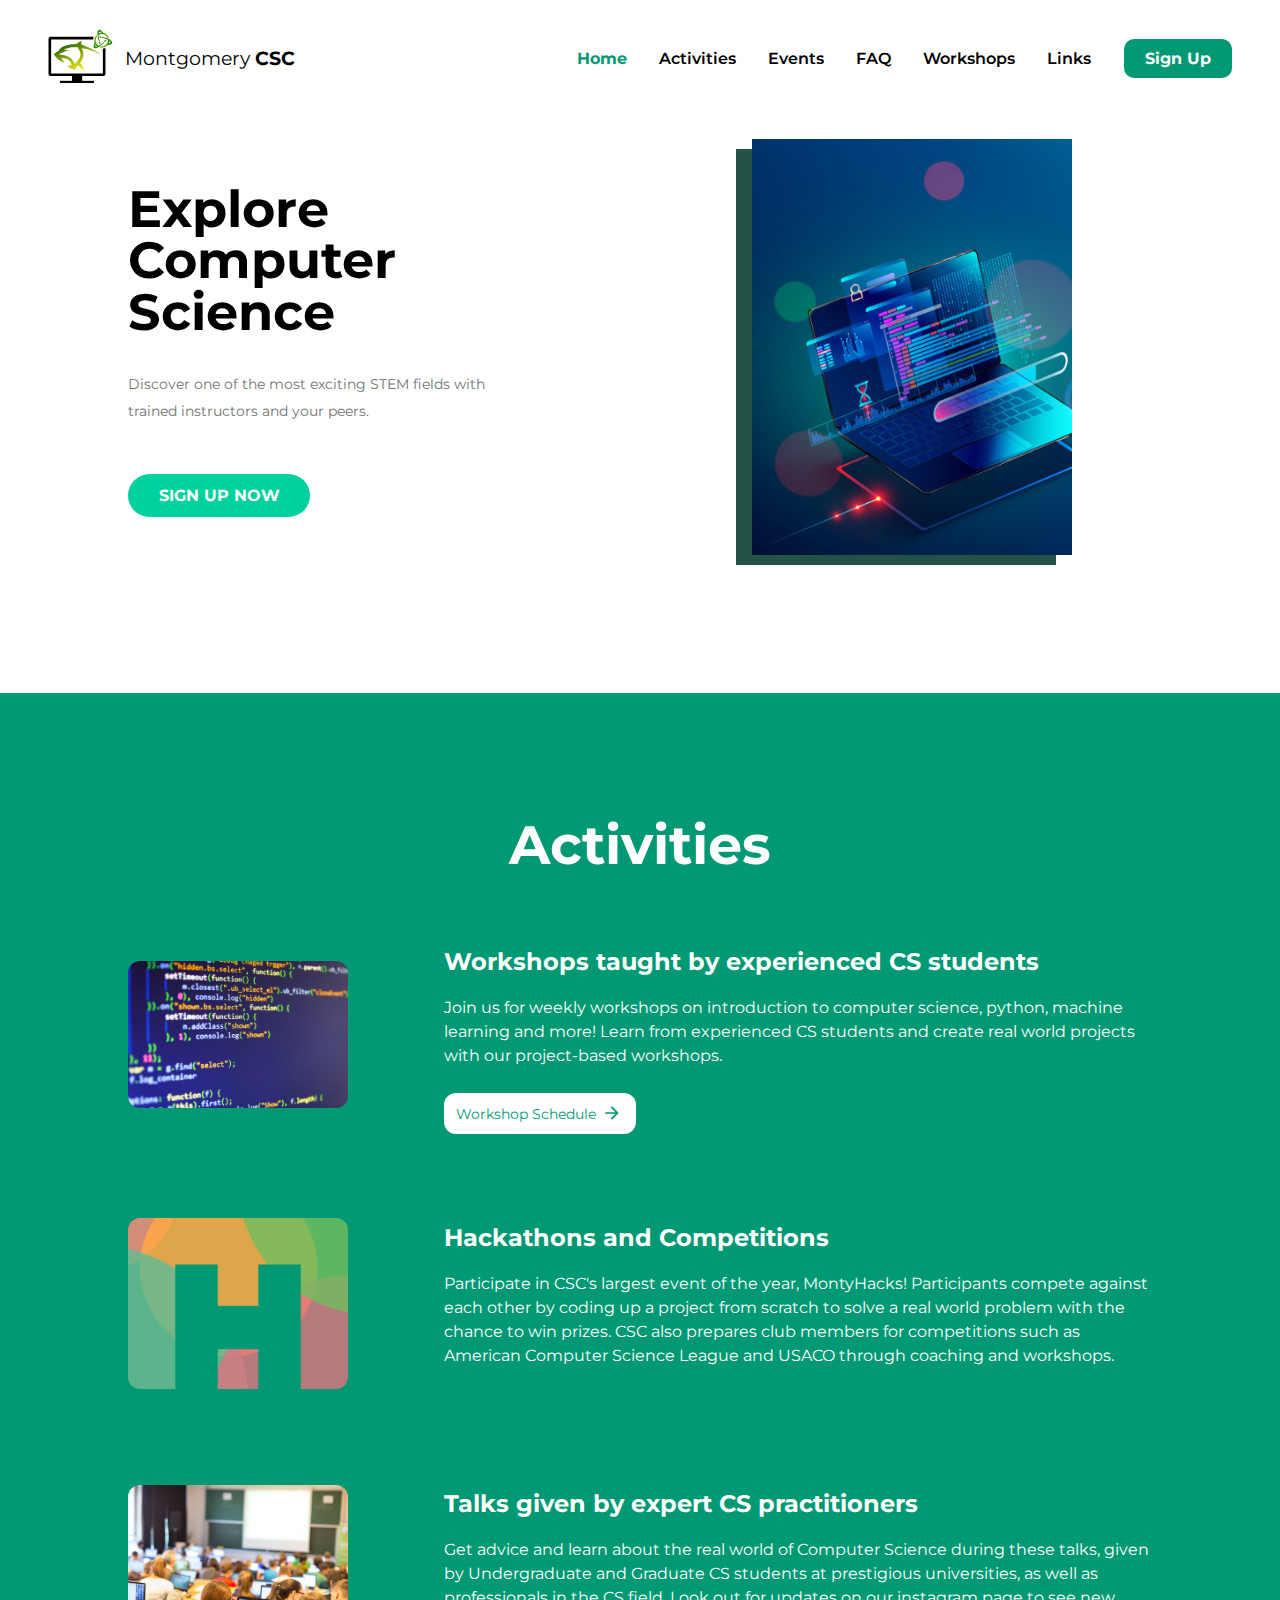
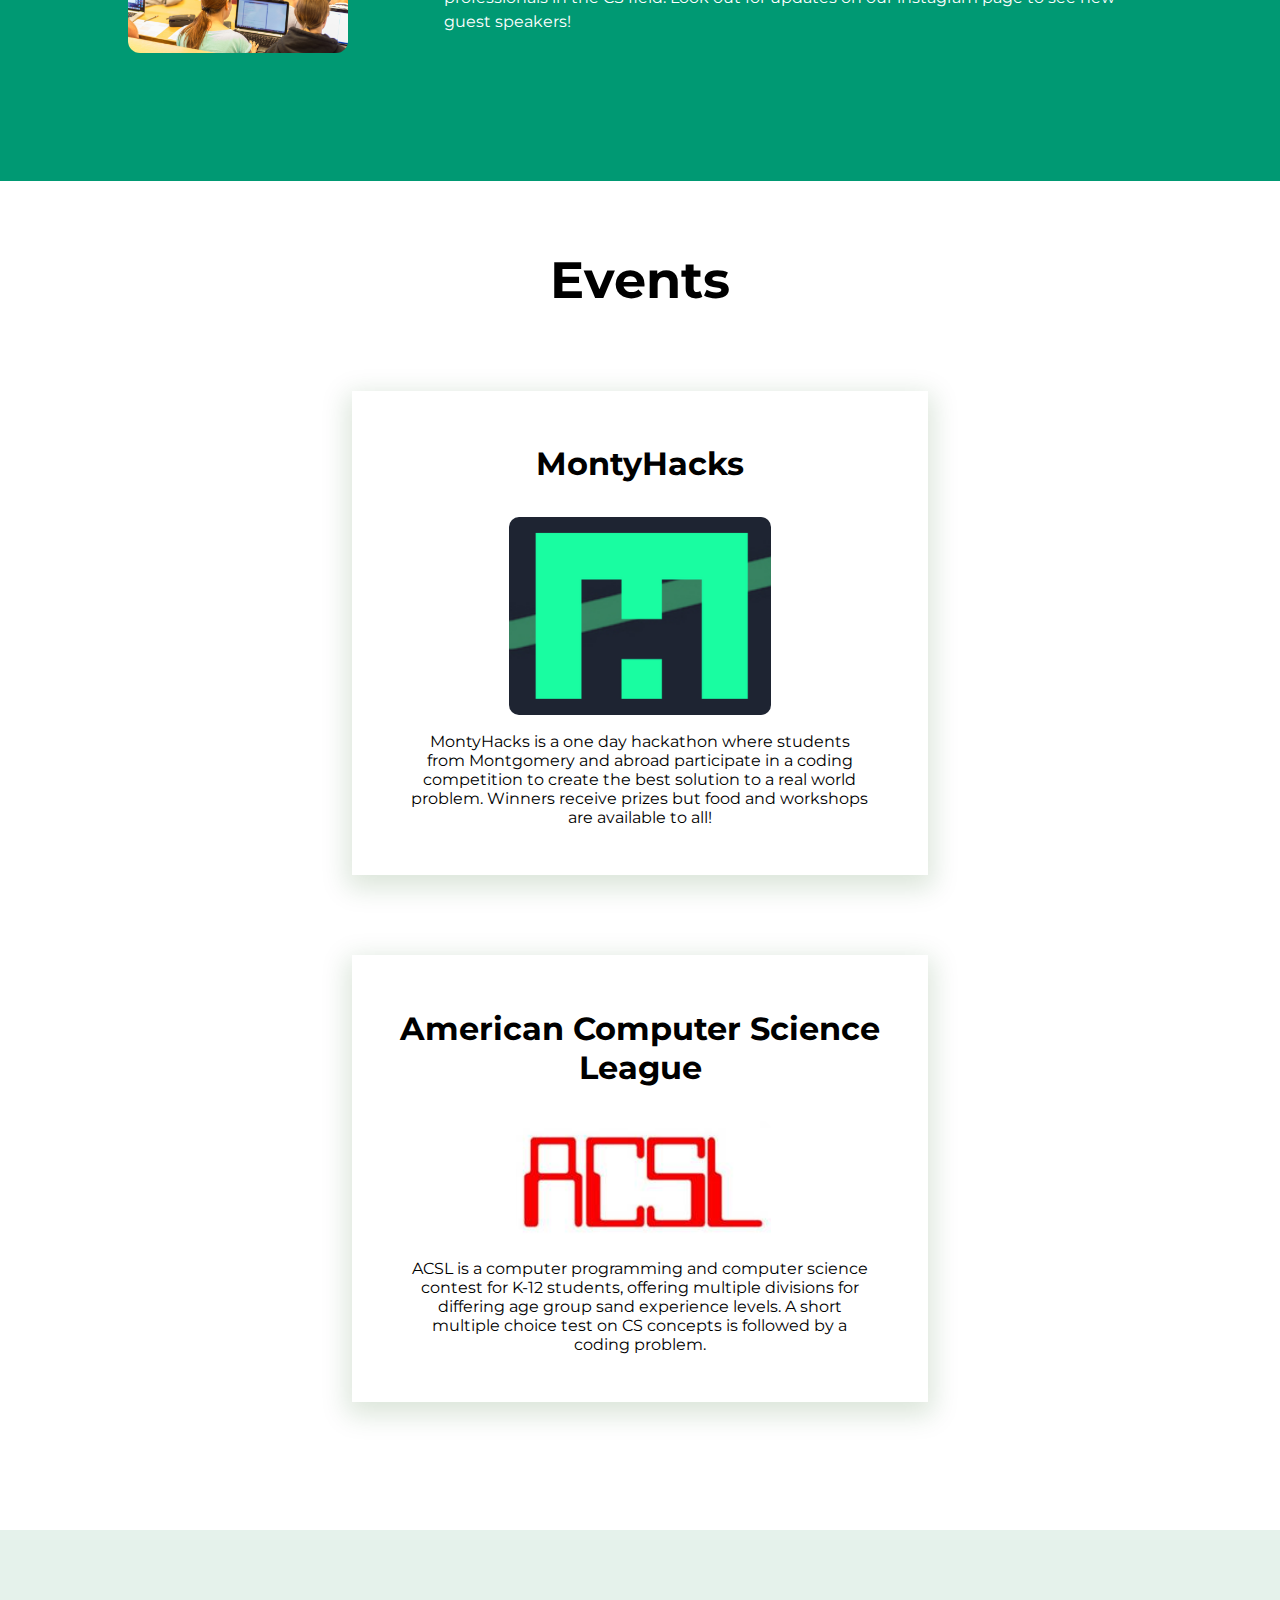
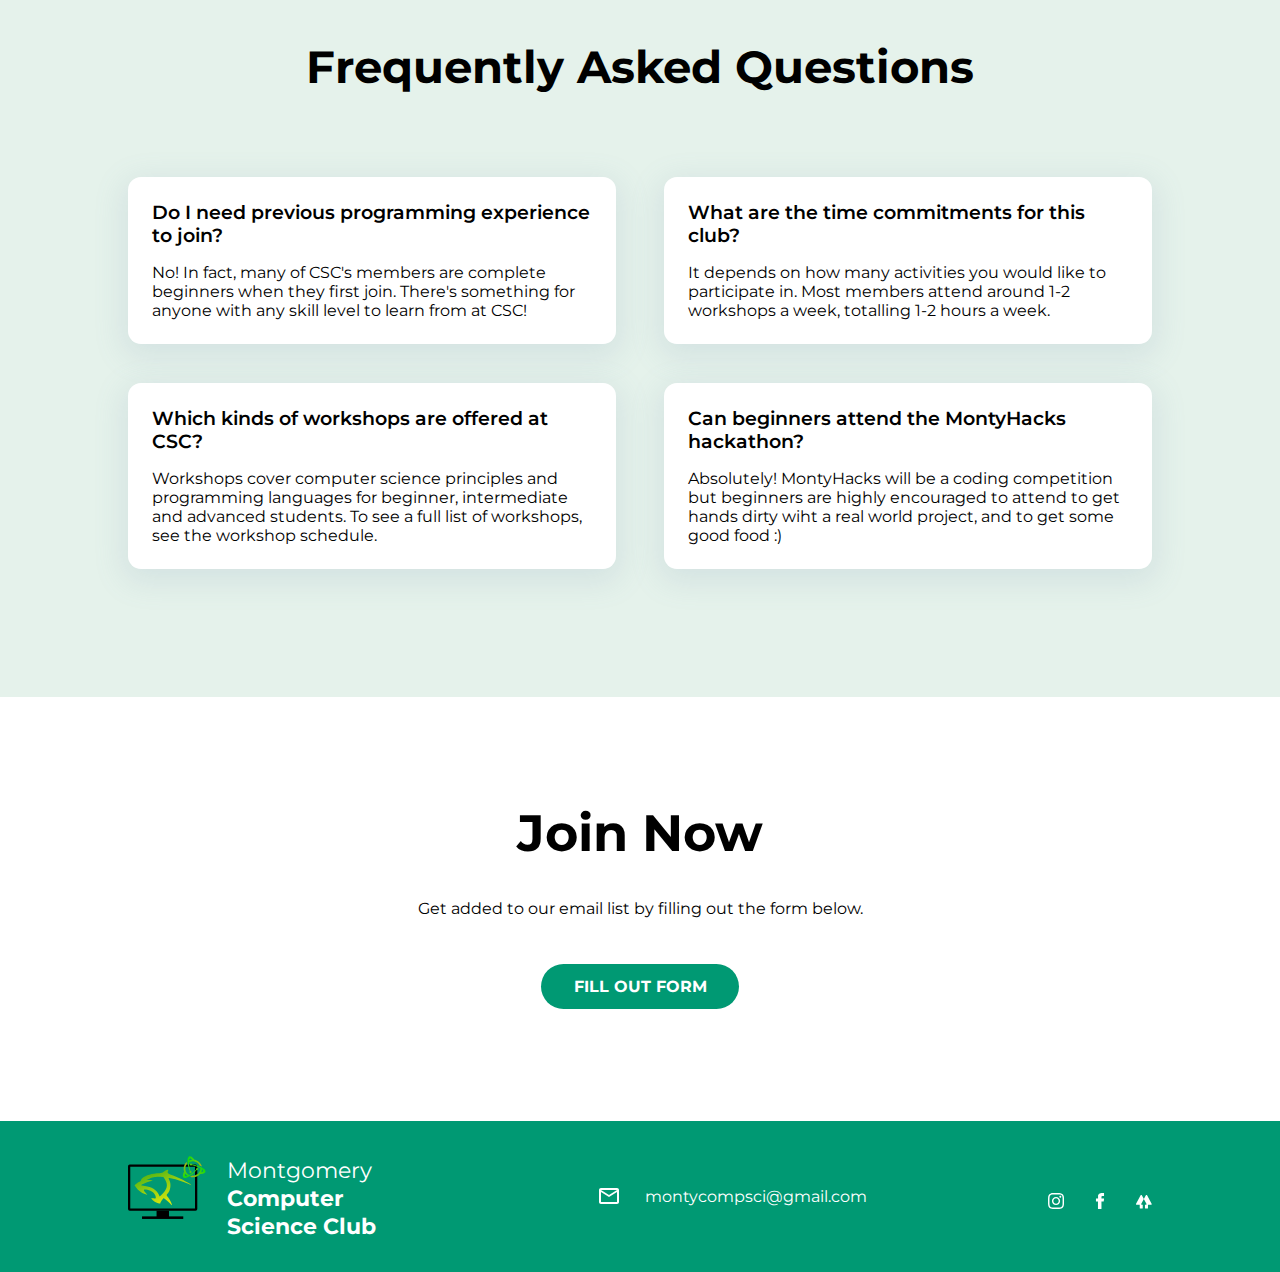
<file: index.html>
<!DOCTYPE html>
<html lang="en">
<head>
  <meta charset="UTF-8">
  <meta http-equiv="X-UA-Compatible" content="IE=edge">
  <meta name="viewport" content="width=device-width, initial-scale=1.0">
  <title>Montgomery Computer Science Club</title>
  <link rel="stylesheet" href="assets/styles/index.css">
  <link rel="icon" href="assets/favicon.ico">
</head>
<body>
  <div class="navbar">
    <div class="container">
      <div class="nav-left">
        <a href="/"><img id="navbar-logo" src="assets/svgs/logo.svg" alt="Logo"></a>
        <p class="navbar-text">Montgomery <b>CSC</b></p>
      </div>

      <img id="mobile-cta" class="mobile-menu" src="assets/svgs/menu.svg" alt="Open Navigation">

      <nav>
        <img id="mobile-exit" class="mobile-menu-exit" src="assets/svgs/exit.svg">
        <ul class="primary-nav">
          <li class="current"><a href="/">Home</a></li>
          <li><a href="#activities">Activities</a></li>
          <li><a href="#events">Events</a></li>
          <li><a href="#faq">FAQ</a></li>
          <li><a href="workshops.html">Workshops</a></li>
          <li><a href="links.html">Links</a></li>
          <li class="nav-cta"><a href="https://docs.google.com/forms/d/e/1FAIpQLSfnJJu36erBKFLpD8PFPFMTO72d3koin88vc6FInhFrbXbTjA/viewform?usp=sf_link">Sign Up</a></li>
        </ul>
      </nav>
      
    </div>
  </div>

  <div class="hero-ctnr">
    <section class="hero">
      <div class="container">
        <div class="header">
          <h1>Explore Computer Science</h1>
        </div>
        <div class="subhead">
          <p>Discover one of the most exciting STEM fields with trained instructors and your peers.</p>
        </div>
        <div class="hero-cta">
          <a href="https://docs.google.com/forms/d/e/1FAIpQLSfnJJu36erBKFLpD8PFPFMTO72d3koin88vc6FInhFrbXbTjA/viewform?usp=sf_link" class="primary-cta">Sign up now</a>
        </div>
      </div>
    </section>
  
    <section class="hero-right">
      <div class="container">
        <div class="hero-img">
          <img class="hero-img-pic" src="assets/images/hero-img.jpg"> 
        </div>
      </div>
    </section>
  </div>


  <section id="activities" class="activities">

    <div class="container">

      <div class="header">
        <h1>Activities</h1>
      </div>

      <div class="activity">
        <img src="assets/images/workshops.jpg">
        <div class="right-side">
          <h2>Workshops taught by experienced CS students</h2>
          <p>Join us for weekly workshops on introduction to computer science, python, machine learning and more! Learn from experienced CS students and create real world projects with our project-based workshops.</p>
          <div class="workshop-link">
            <a href="workshops.html">Workshop Schedule <img id="arrow" src="assets/svgs/arrow.svg"></a>
          </div>
        </div>
      </div>

      <div class="activity">
        <img src="assets/images/montyhacks_primary.png">
        <div class="right-side">
          <h2>Hackathons and Competitions</h2>
          <p>Participate in CSC's largest event of the year, MontyHacks! Participants compete against each other by coding up a project from scratch to solve a real world problem with the chance to win prizes. CSC also prepares club members for competitions such as American Computer Science League and USACO through coaching and workshops.</p>
        </div>
      </div>

      <div class="activity">
        <img src="assets/images/talks.jpg">
        <div class="right-side">
          <h2>Talks given by expert CS practitioners</h2>
          <p>Get advice and learn about the real world of Computer Science during these talks, given by Undergraduate and Graduate CS students at prestigious universities, as well as professionals in the CS field. Look out for updates on our instagram page to see new guest speakers!</p>
        </div>
      </div>

    </div>

  </section>

  <section id="events" class="events">

    <div class="container">

      <div class="header">
        <h1>Events</h1>
      </div>

      <div class="events">

        <div class="event">
          <h1>MontyHacks</h1>
          <img src="assets/images/montyhacks_secondary.png"></img>
          <p>MontyHacks is a one day hackathon where students from Montgomery and abroad participate in a coding competition to create the best solution to a real world problem. Winners receive prizes but food and workshops are available to all!</p>
        </div>
  
        <div class="event">
          <h1>American Computer Science League</h1>
          <img src="assets/images/acsl.jpg"></img>
          <p>ACSL is a computer programming and computer science contest for K-12 students, offering multiple divisions for differing age group sand experience levels. A short multiple choice test on CS concepts is followed by a coding problem.</p>
        </div>

      </div>

    </div>

  </section>

  <section id="faq" class="faq">

    <div class="container">

      <div class="header">
        <h1>Frequently Asked Questions</h1>
      </div>

      <div class="questions">

        <div class="question">
          <h3>Do I need previous programming experience to join?</h3>
          <p>No! In fact, many of CSC's members are complete beginners when they first join. There's something for anyone with any skill level to learn from at CSC!</p>
        </div>
  
        <div class="question">
          <h3>What are the time commitments for this club?</h3>
          <p>It depends on how many activities you would like to participate in. Most members attend around 1-2 workshops a week, totalling 1-2 hours a week.</p>
        </div>
  
        <div class="question">
          <h3>Which kinds of workshops are offered at CSC?</h3>
          <p>Workshops cover computer science principles and programming languages for beginner, intermediate and advanced students. To see a full list of workshops, see the workshop schedule.</p>
        </div>
  
        <div class="question">
          <h3>Can beginners attend the MontyHacks hackathon?</h3>
          <p>Absolutely! MontyHacks will be a coding competition but beginners are highly encouraged to attend to get hands dirty wiht a real world project, and to get some good food :)</p>
        </div>

      </div>

    </div>

  </section>

  <section id="cta" class="cta">
    <div class="header">
      <h1>Join Now</h1>
    </div>
    <div class="cta-email">
      <p>Get added to our email list by filling out the form below.</p>
      <div class="cta-submit">
        <div class="cta-email-btn-div">
          <a href="https://docs.google.com/forms/d/e/1FAIpQLSfnJJu36erBKFLpD8PFPFMTO72d3koin88vc6FInhFrbXbTjA/viewform?usp=sf_link" class="cta-email-btn">Fill Out Form</a>
        </div>
      </div>
    </div>
  </section>

  <section class="footer">
    <div class="logo">
      <img src="assets/svgs/logo2.svg">
      <p>Montgomery <b>Computer Science Club</b></p>
    </div>

    <div class="email">
      <img src="assets/svgs/email.svg">
      <div class="email-address">
        <p>montycompsci@gmail.com</p>
      </div>
    </div>

    <div class="socials">
      <a href="https://www.instagram.com/montycsc/">
        <img src="assets/svgs/instagram.svg">
      </a>
      <a href="https://youtu.be/dQw4w9WgXcQ">
        <img id="middle" src="assets/svgs/facebook.svg">
      </a>
      <a href="https://linktr.ee/montycompsci">
        <img src="assets/svgs/linktree.svg">
      </a>
    </div>
  </section>

  <script src="index.js"></script>
  
</body>
</html>
</file>
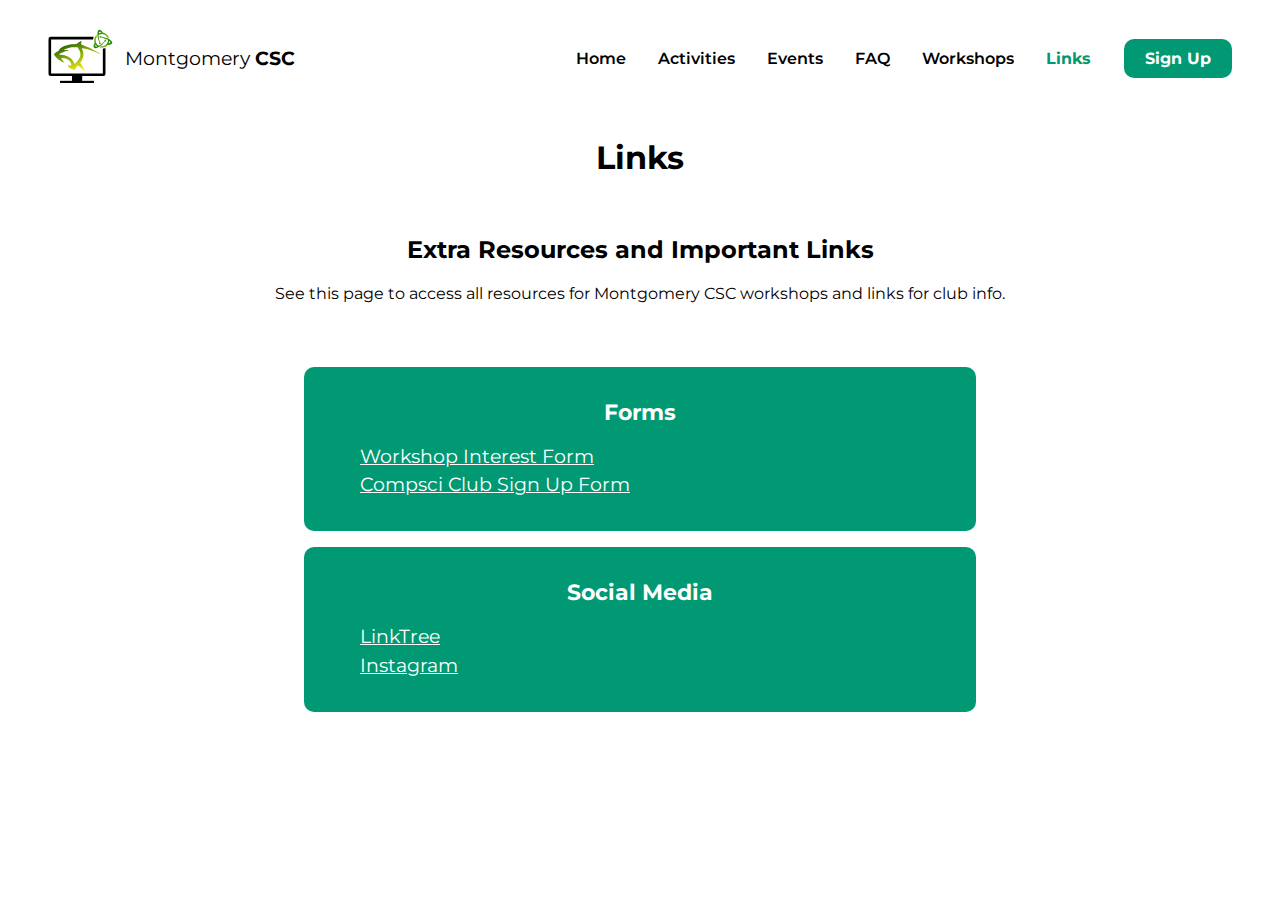
<file: links.html>
<!DOCTYPE html>
<html lang="en">
<head>
  <meta charset="UTF-8">
  <meta http-equiv="X-UA-Compatible" content="IE=edge">
  <meta name="viewport" content="width=device-width, initial-scale=1.0">
  <title>Links</title>
  <link rel="stylesheet" href="assets/styles/links.css">
  <link rel="icon" href="assets/favicon.ico">
</head>
<body>

  <div class="navbar">
    <div class="container">
      <div class="nav-left">
        <a href="/"><img id="navbar-logo" src="assets/svgs/logo.svg" alt="Logo"></a>
        <p class="navbar-text">Montgomery <b>CSC</b></p>
      </div>

      <img id="mobile-cta" class="mobile-menu" src="assets/svgs/menu.svg" alt="Open Navigation">

      <nav>
        <img id="mobile-exit" class="mobile-menu-exit" src="assets/svgs/exit.svg">
        <ul class="primary-nav">
          <li><a href="/">Home</a></li>
          <li><a href="/#activities">Activities</a></li>
          <li><a href="/#events">Events</a></li>
          <li><a href="/#faq">FAQ</a></li>
          <li><a href="workshops.html">Workshops</a></li>
          <li class="current"><a href="links.html">Links</a></li>
          <li class="nav-cta"><a href="https://docs.google.com/forms/d/e/1FAIpQLSfnJJu36erBKFLpD8PFPFMTO72d3koin88vc6FInhFrbXbTjA/viewform?usp=sf_link">Sign Up</a></li>
        </ul>
      </nav>
      
    </div>
  </div>

  <div class="page-title">
    <h1>Links</h1>
  </div>

  <section id="info" class="info">

    <div class="container">

      <div class="info-blob">
        <h2>Extra Resources and Important Links</h2>
        <p>See this page to access all resources for Montgomery CSC workshops and links for club info.</p>
      </div>

    </div>

  </section>

  <section id="links" class="links">

    <div class="container">
      
      <div class="link">
        <h1>Forms</h1>
        <ul>
          <li><a href="https://forms.gle/BLLhntCR3oCQPUYA9">Workshop Interest Form</a></li>
          <li><a href="https://docs.google.com/forms/d/e/1FAIpQLSfnJJu36erBKFLpD8PFPFMTO72d3koin88vc6FInhFrbXbTjA/viewform?usp=sf_link">Compsci Club Sign Up Form</a></li>
        </ul>
      </div>
      
      <div class="link">
        <h1>Social Media</h1>
        <ul>
          <li><a href="https://linktr.ee/montycompsci">LinkTree</a></li>
          <li><a href="https://www.instagram.com/montycsc/">Instagram</a></li>
        </ul>
      </div>
      
    </div>

  </section>

  <script src="index.js"></script>
  
</body>
</html>
</file>
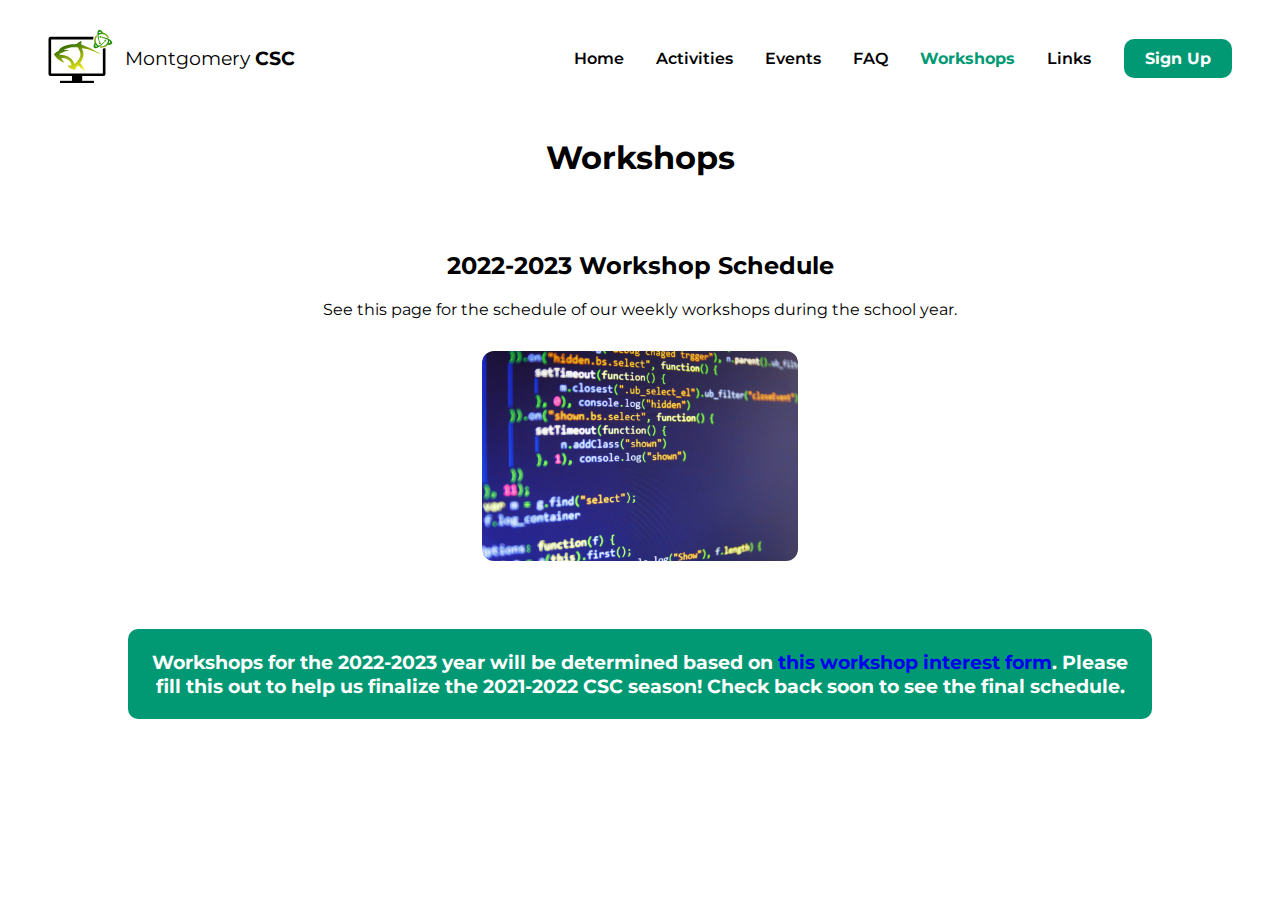
<file: workshops.html>
<!DOCTYPE html>
<html lang="en">
<head>
  <meta charset="UTF-8">
  <meta http-equiv="X-UA-Compatible" content="IE=edge">
  <meta name="viewport" content="width=device-width, initial-scale=1.0">
  <title>Workshops</title>
  <link rel="stylesheet" href="assets/styles/workshops.css">
  <link rel="icon" href="assets/favicon.ico">
</head>
<body>

  <div class="navbar">
    <div class="container">
      <div class="nav-left">
        <a href="/"><img id="navbar-logo" src="assets/svgs/logo.svg" alt="Logo"></a>
        <p class="navbar-text">Montgomery <b>CSC</b></p>
      </div>

      <img id="mobile-cta" class="mobile-menu" src="assets/svgs/menu.svg" alt="Open Navigation">

      <nav>
        <img id="mobile-exit" class="mobile-menu-exit" src="assets/svgs/exit.svg">
        <ul class="primary-nav">
          <li><a href="/">Home</a></li>
          <li><a href="/#activities">Activities</a></li>
          <li><a href="/#events">Events</a></li>
          <li><a href="/#faq">FAQ</a></li>
          <li class="current"><a href="workshops.html">Workshops</a></li>
          <li><a href="links.html">Links</a></li>
          <li class="nav-cta"><a href="https://forms.gle/8FppXYETCrapUSgD9">Sign Up</a></li>
        </ul>
      </nav>
      
    </div>
  </div>

  <div class="page-title">
    <h1>Workshops</h1>
  </div>

  <section id="info" class="info">

    <div class="container">

      <div class="info-blob">
        <h2>2022-2023 Workshop Schedule</h2>
        <p>See this page for the schedule of our weekly workshops during the school year.</p>
      </div>

      <div class="info-img">
        <img src="assets/images/workshops.jpg">
      </div>

    </div>

  </section>

  <section id="workshops" class="workshops">

    <div class="container">

      <div class="note">
        <h1>Workshops for the 2022-2023 year will be determined based on <a href="https://forms.gle/BLLhntCR3oCQPUYA9">this workshop interest form</a>. Please fill this out to help us finalize the 2021-2022 CSC season! Check back soon to see the final schedule.</h1>
      </div>

    </div>

  </section>

  <script src="index.js"></script>

</body>
</html>
</file>
<file: assets/styles/index.css>
@import url("https://fonts.googleapis.com/css2?family=Montserrat:wght@400;600;700&display=swap");
:root {
  --primary-color: #009973;
}

body {
  margin: 0;
  font-family: 'Montserrat', sans-serif;
}

.navbar {
  padding: 1em;
  max-width: 1272px;
  margin: auto;
}

.navbar .container {
  display: -webkit-box;
  display: -ms-flexbox;
  display: flex;
  place-content: space-between;
}

.navbar .container .nav-left {
  display: -webkit-box;
  display: -ms-flexbox;
  display: flex;
}

.navbar .container .nav-left #navbar-logo {
  width: 4.2em;
  height: 3.5em;
}

.navbar .container .nav-left .navbar-text {
  margin-left: 0.5em;
  font-size: 1.2em;
}

.navbar .container .mobile-menu {
  width: 2.5em;
  height: 2.5em;
  margin-top: auto;
  margin-bottom: auto;
  cursor: pointer;
}

.navbar .container nav {
  display: none;
  position: fixed;
  z-index: 1000;
  width: 56%;
  right: 0;
  top: 0;
  height: 100vh;
  padding: 1em;
  background-color: var(--primary-color);
}

.navbar .container nav ul {
  margin-top: 5em;
}

.navbar .container nav li a {
  display: block;
  color: white;
  padding: .5em 2em .5em .5em;
  font-size: 1.3em;
  font-weight: normal;
  text-align: right;
  -webkit-transition: 0.4s;
  transition: 0.4s;
}

.navbar .container nav li a:hover {
  font-weight: bold;
  color: white;
}

.navbar .container nav .mobile-menu-exit {
  float: right;
  display: block;
  margin: 2em 2.3em 2em 0;
  cursor: pointer;
}

.navbar .container nav ul.primary-nav > * {
  margin-top: auto;
  margin-bottom: auto;
}

.navbar .container nav .nav-cta {
  background-color: #009973;
  padding: 0.5em 0.3em;
  border-radius: 10px;
  margin-left: 17px;
}

.navbar .container nav .nav-cta a {
  color: white;
  font-weight: 700;
  -webkit-transition: -webkit-text-decoration-color 300ms;
  transition: -webkit-text-decoration-color 300ms;
  transition: text-decoration-color 300ms;
  transition: text-decoration-color 300ms, -webkit-text-decoration-color 300ms;
  -webkit-text-decoration: underline 0.15em rgba(0, 0, 0, 0);
          text-decoration: underline 0.15em rgba(0, 0, 0, 0);
}

.navbar .container nav .nav-cta a:hover {
  color: white;
  -webkit-text-decoration-color: white;
          text-decoration-color: white;
}

nav.menu-btn {
  display: block !important;
}

section {
  padding: 5em 2em;
}

a {
  text-decoration: none;
}

div.hero-ctnr {
  max-width: 1072px;
  margin: auto;
}

section.hero {
  text-align: center;
}

section.hero .container {
  line-height: 1.7em;
}

section.hero .container .header {
  line-height: 1.6em;
}

section.hero .container .subhead {
  margin-top: 2em;
}

section.hero .container .hero-cta {
  background-color: #00D19D;
  border-radius: 5em;
  padding: .5em 1.2em;
  width: 9em;
  margin: 2em auto auto auto;
  cursor: pointer;
}

section.hero .container .hero-cta .primary-cta {
  text-transform: uppercase;
  font-weight: bold;
  color: white;
}

.header {
  font-size: 1.1em;
  font-weight: bold;
}

section.hero-right {
  padding: 0em;
}

section.hero-right .hero-img {
  background-color: #235347;
  margin: auto;
  width: 15em;
  height: 20em;
  position: absolute;
  left: 50%;
  z-index: 999;
  -webkit-transform: translateX(-50%);
  transform: translateX(-50%);
}

section.hero-right .hero-img .hero-img-pic {
  height: 20em;
  margin-top: -10px;
  margin-left: 16px;
}

section.activities {
  background-color: var(--primary-color);
  text-align: center;
  margin-top: 9.4em;
  padding-top: 15em;
  z-index: -1;
  color: white;
}

section.activities .header {
  margin-top: 2em;
  font-size: 1.7em;
  margin-bottom: -1em;
}

section.activities .activity {
  max-width: 1100px;
  margin: auto;
}

section.activities .activity img {
  width: 13.75em;
  margin-top: 5em;
  border-radius: 12px;
}

section.activities .activity h2 {
  margin-top: 2em;
}

section.activities .activity p {
  margin-top: 1.2em;
  line-height: 1.5;
}

section.activities .activity .workshop-link {
  margin-top: 1.2em;
}

section.activities .activity .workshop-link a {
  color: var(--primary-color);
  font-size: 0.9em;
  border-radius: 12px;
  background-color: white;
  padding: .8em;
  padding-right: 40px;
}

section.activities .activity .workshop-link #arrow {
  margin: auto;
  width: 20px;
  position: absolute;
  margin-left: 6px;
  -ms-transform: rotate(180deg);
  -webkit-transform: rotate(180deg);
  -moz-transform: rotate(180deg);
  -o-trasnform: rotate(180deg);
  transform: rotate(180deg);
}

section.events {
  text-align: center;
}

section.events .header {
  margin-bottom: 2em;
}

section.events .event {
  padding: 2em;
  -webkit-box-shadow: 0px 8px 25px 5px rgba(14, 80, 3, 0.15);
          box-shadow: 0px 8px 25px 5px rgba(14, 80, 3, 0.15);
  margin: 5em auto auto auto;
  max-width: 32em;
}

section.events .event img {
  margin-top: 0.8em;
  max-width: 16.4em;
  width: 80%;
  border-radius: 10px;
}

section.events .event p {
  margin-top: 0.8em;
}

section.faq {
  background-color: rgba(3, 128, 60, 0.1);
  text-align: center;
}

section.faq .header {
  margin-bottom: 3em;
}

section.faq .question {
  margin-top: 2.4em;
  background-color: white;
  border-radius: 13px;
  -webkit-box-shadow: 0px 8px 30px 5px rgba(112, 144, 176, 0.15);
          box-shadow: 0px 8px 30px 5px rgba(112, 144, 176, 0.15);
  padding: 1em;
}

section.faq .question h3 {
  font-weight: 600;
}

section.cta {
  text-align: center;
}

section.cta .header {
  margin-top: -1em;
}

section.cta .cta-email p {
  margin-top: 1.5em;
}

section.cta .cta-email input {
  margin-top: 1.1em;
  border: 2.5px solid #009973;
  border-radius: 45px;
  padding: .4em 1em;
  font-size: 1em;
}

section.cta .cta-email input::-webkit-input-placeholder {
  color: #9D9D9D;
}

section.cta .cta-email input:-ms-input-placeholder {
  color: #9D9D9D;
}

section.cta .cta-email input::-ms-input-placeholder {
  color: #9D9D9D;
}

section.cta .cta-email input::placeholder {
  color: #9D9D9D;
}

section.cta .cta-email .cta-email-btn-div {
  background-color: #009973;
  border-radius: 5em;
  padding: .8em 1.2em;
  width: 10em;
  margin: 2em auto auto auto;
  cursor: pointer;
}

section.cta .cta-email .cta-email-btn-div .cta-email-btn {
  display: block;
  text-transform: uppercase;
  font-weight: bold;
  color: white;
}

section.footer {
  background-color: var(--primary-color);
  color: white;
  text-align: center;
}

section.footer .logo {
  text-align: left;
  width: 70%;
  max-width: 20em;
  margin: 3em auto auto auto;
}

section.footer .logo img {
  width: 5em;
}

section.footer .logo p {
  margin-left: 4.4em;
  margin-top: -3em;
  font-size: 1.4em;
}

section.footer .email {
  margin: auto;
  vertical-align: middle;
  height: 3.125em;
  position: relative;
}

section.footer .email * {
  display: inline-block;
}

section.footer .email img {
  max-height: 100%;
  max-width: 100%;
  position: absolute;
  top: 0;
  bottom: 0;
  margin: auto 1em auto auto;
}

section.footer .email .email-address {
  margin: auto auto auto 3em;
  text-align: left;
}

section.footer .socials {
  margin-top: 2.5em;
}

section.footer .socials * {
  width: 1.0em;
}

section.footer .socials #middle {
  margin-left: 1.5em;
  margin-right: 1.5em;
}

ul {
  list-style-type: none;
  margin: 0;
  padding: 0;
}

@media only screen and (min-width: 1080px) {
  .mobile-menu, .mobile-menu-exit {
    display: none;
  }
  .navbar {
    padding-left: 3em;
    padding-right: 3em;
  }
  .navbar .container {
    display: -webkit-box;
    display: -ms-flexbox;
    display: flex;
  }
  .navbar .container .nav-left {
    margin-top: auto;
    margin-bottom: auto;
  }
  .navbar .container nav {
    display: -webkit-box;
    display: -ms-flexbox;
    display: flex;
    -webkit-box-pack: justify;
        -ms-flex-pack: justify;
            justify-content: space-between;
    background: none;
    position: unset;
    width: auto;
    height: auto;
    padding: 0;
    margin-top: auto;
    margin-bottom: auto;
  }
  .navbar .container nav ul {
    display: -webkit-box;
    display: -ms-flexbox;
    display: flex;
    margin: auto;
  }
  .navbar .container nav li a {
    color: black;
    font-size: 1em;
    padding: .1em 1em;
    -webkit-transition: 0.4s;
    transition: 0.4s;
    font-weight: 600;
  }
  .navbar .container nav li a:hover {
    font-weight: 600;
    color: var(--primary-color);
  }
  .navbar .container nav li.current a {
    font-weight: bold;
    color: var(--primary-color);
  }
  .navbar .container nav .nav-cta {
    background-color: #009973;
    padding: 0.5em 0.3em;
    border-radius: 10px;
    margin-left: 17px;
    min-width: 6.1em;
  }
  .navbar .container nav .nav-cta a {
    color: white;
    font-weight: 700;
  }
  section {
    padding: 2em 8em;
  }
  .header {
    font-size: 1.6em;
  }
  div.hero-ctnr {
    display: -webkit-box;
    display: -ms-flexbox;
    display: flex;
    -webkit-box-pack: justify;
        -ms-flex-pack: justify;
            justify-content: space-between;
    padding: 2em 8em;
  }
  section.hero {
    padding: 0;
  }
  section.hero .container {
    text-align: left;
  }
  section.hero .container .header {
    max-width: 13.125em;
    line-height: 2em;
  }
  section.hero .container .header h1 {
    font-weight: 700;
  }
  section.hero .container .subhead {
    max-width: 25em;
    font-size: .9em;
    color: #737373;
  }
  section.hero .container .hero-cta {
    margin: 3em 0 0 0;
    text-align: center;
  }
  section.hero-right {
    width: 50%;
    text-align: left;
  }
  section.hero-right .container {
    position: relative;
  }
  section.hero-right .container .hero-img {
    width: 20em;
    height: 26em;
  }
  section.hero-right .container .hero-img img {
    width: 20em;
    height: 26em;
  }
  section.activities {
    margin-top: 9em;
    padding-top: 4em;
    padding-bottom: 8em;
  }
  section.activities .container .activity {
    display: -webkit-box;
    display: -ms-flexbox;
    display: flex;
    margin-top: 6em;
  }
  section.activities .container .activity img {
    margin: auto;
  }
  section.activities .container .activity .right-side {
    text-align: left;
    padding-left: 6em;
    margin: auto;
    display: -webkit-box;
    display: -ms-flexbox;
    display: flex;
    -webkit-box-orient: vertical;
    -webkit-box-direction: normal;
        -ms-flex-direction: column;
            flex-direction: column;
    -webkit-box-pack: justify;
        -ms-flex-pack: justify;
            justify-content: space-between;
    min-height: 10em;
  }
  section.activities .container .activity .right-side h2, section.activities .container .activity .right-side p {
    margin-top: 0;
  }
  section.events {
    margin-bottom: 6em;
  }
  section.events .container .event p {
    margin-left: auto;
    margin-right: auto;
    width: 90%;
  }
  section.faq {
    padding-top: 5em;
    padding-bottom: 8em;
  }
  section.faq .header {
    font-size: 1.4em;
    margin-bottom: 2em;
  }
  section.faq .questions {
    text-align: left;
    display: -webkit-box;
    display: -ms-flexbox;
    display: flex;
    -webkit-box-pack: justify;
        -ms-flex-pack: justify;
            justify-content: space-between;
    -ms-flex-wrap: wrap;
        flex-wrap: wrap;
  }
  section.faq .questions .question {
    padding: 1.5em;
    width: 43%;
  }
  section.faq .questions .question h3, section.faq .questions .question p {
    margin: 0;
  }
  section.faq .questions .question p {
    margin-top: 1em;
  }
  section.cta {
    padding-top: 6em;
    padding-bottom: 7em;
  }
  section.cta .cta-email .cta-submit {
    display: -webkit-box;
    display: -ms-flexbox;
    display: flex;
    -webkit-box-pack: justify;
        -ms-flex-pack: justify;
            justify-content: space-between;
    width: 50%;
    margin: 2.9em auto auto auto;
  }
  section.cta .cta-email .cta-submit input {
    margin: auto;
    width: 50%;
  }
  section.cta .cta-email .cta-submit .cta-email-btn-div {
    margin: auto;
  }
  section.footer {
    display: -webkit-box;
    display: -ms-flexbox;
    display: flex;
    -webkit-box-pack: justify;
        -ms-flex-pack: justify;
            justify-content: space-between;
  }
  section.footer .logo {
    width: auto;
    margin: auto 0;
    max-width: 18em;
  }
  section.footer .logo * {
    margin: auto;
  }
}

@media only screen and (min-width: 1450px) {
  section.events .container .events {
    display: -webkit-box;
    display: -ms-flexbox;
    display: flex;
    -webkit-box-pack: justify;
        -ms-flex-pack: justify;
            justify-content: space-between;
  }
  section.events .container .events .event {
    height: 28em;
    width: 30em;
    display: -webkit-box;
    display: -ms-flexbox;
    display: flex;
    -webkit-box-orient: vertical;
    -webkit-box-direction: normal;
        -ms-flex-direction: column;
            flex-direction: column;
    -webkit-box-pack: justify;
        -ms-flex-pack: justify;
            justify-content: space-between;
  }
  section.events .container .events .event img {
    margin: auto;
  }
  section.faq .questions {
    text-align: left;
    display: -webkit-box;
    display: -ms-flexbox;
    display: flex;
    -webkit-box-pack: justify;
        -ms-flex-pack: justify;
            justify-content: space-between;
    -ms-flex-wrap: wrap;
        flex-wrap: wrap;
  }
  section.faq .questions .question {
    padding: 1.5em;
    max-width: 20%;
  }
  section.faq .questions .question h3, section.faq .questions .question p {
    margin: 0;
  }
  section.faq .questions .question p {
    margin-top: 1em;
  }
  section.cta .cta-email .cta-submit {
    max-width: 550px;
  }
}
/*# sourceMappingURL=index.css.map */
</file>
<file: assets/styles/links.css>
@import url("https://fonts.googleapis.com/css2?family=Montserrat:wght@400;600;700&display=swap");
:root {
  --primary-color: #009973;
}

body {
  margin: 0;
  font-family: 'Montserrat', sans-serif;
}

.page-title {
  margin: auto;
  text-align: center;
}

section {
  padding: 2em 2em;
}

a {
  text-decoration: none;
}

ul {
  list-style-type: none;
}

nav.menu-btn {
  display: block !important;
}

.navbar {
  padding: 1em;
  max-width: 1272px;
  margin: auto;
}

.navbar .container {
  display: -webkit-box;
  display: -ms-flexbox;
  display: flex;
  place-content: space-between;
}

.navbar .container .nav-left {
  display: -webkit-box;
  display: -ms-flexbox;
  display: flex;
}

.navbar .container .nav-left #navbar-logo {
  width: 4.2em;
  height: 3.5em;
}

.navbar .container .nav-left .navbar-text {
  margin-left: 0.5em;
  font-size: 1.2em;
}

.navbar .container .mobile-menu {
  width: 2.5em;
  height: 2.5em;
  margin-top: auto;
  margin-bottom: auto;
  cursor: pointer;
}

.navbar .container nav {
  display: none;
  position: fixed;
  z-index: 1000;
  width: 56%;
  right: 0;
  top: 0;
  height: 100vh;
  padding: 1em;
  background-color: var(--primary-color);
}

.navbar .container nav ul {
  margin-top: 5em;
}

.navbar .container nav li a {
  display: block;
  color: white;
  padding: .5em 2em .5em .5em;
  font-size: 1.3em;
  font-weight: normal;
  text-align: right;
  -webkit-transition: 0.4s;
  transition: 0.4s;
}

.navbar .container nav li a:hover {
  font-weight: bold;
  color: white;
}

.navbar .container nav .mobile-menu-exit {
  float: right;
  display: block;
  margin: 2em 2.3em 2em 0;
  cursor: pointer;
}

.navbar .container nav ul.primary-nav > * {
  margin-top: auto;
  margin-bottom: auto;
}

.navbar .container nav .nav-cta {
  background-color: #009973;
  padding: 0.5em 0.3em;
  border-radius: 10px;
  margin-left: 17px;
}

.navbar .container nav .nav-cta a {
  color: white;
  font-weight: 700;
  -webkit-transition: -webkit-text-decoration-color 300ms;
  transition: -webkit-text-decoration-color 300ms;
  transition: text-decoration-color 300ms;
  transition: text-decoration-color 300ms, -webkit-text-decoration-color 300ms;
  -webkit-text-decoration: underline 0.15em rgba(0, 0, 0, 0);
          text-decoration: underline 0.15em rgba(0, 0, 0, 0);
}

.navbar .container nav .nav-cta a:hover {
  color: white;
  -webkit-text-decoration-color: white;
          text-decoration-color: white;
}

section.info {
  padding: 1em;
}

section.info .container {
  text-align: center;
}

section.info .container .info-img {
  margin: auto;
}

section.info .container .info-img img {
  width: 19.75em;
  margin-top: 1em;
  border-radius: 12px;
}

section.links .container .link {
  margin: auto auto 1em auto;
  background-color: var(--primary-color);
  padding: 1em;
  border-radius: 10px;
  max-width: 50vw;
}

section.links .container .link h1 {
  text-align: center;
  font-size: 1.4em;
  color: white;
}

section.links .container .link ul {
  line-height: 1.8em;
}

section.links .container .link ul li {
  font-size: 1.2em;
}

section.links .container .link ul a {
  text-decoration: underline;
  color: white;
}

@media only screen and (min-width: 1080px) {
  .mobile-menu, .mobile-menu-exit {
    display: none;
  }
  .navbar {
    padding-left: 3em;
    padding-right: 3em;
  }
  .navbar .container {
    display: -webkit-box;
    display: -ms-flexbox;
    display: flex;
  }
  .navbar .container .nav-left {
    margin-top: auto;
    margin-bottom: auto;
  }
  .navbar .container nav {
    display: -webkit-box;
    display: -ms-flexbox;
    display: flex;
    -webkit-box-pack: justify;
        -ms-flex-pack: justify;
            justify-content: space-between;
    background: none;
    position: unset;
    width: auto;
    height: auto;
    padding: 0;
    margin-top: auto;
    margin-bottom: auto;
  }
  .navbar .container nav ul {
    display: -webkit-box;
    display: -ms-flexbox;
    display: flex;
    margin: auto;
  }
  .navbar .container nav li a {
    color: black;
    font-size: 1em;
    padding: .1em 1em;
    -webkit-transition: 0.4s;
    transition: 0.4s;
    font-weight: 600;
  }
  .navbar .container nav li a:hover {
    font-weight: 600;
    color: var(--primary-color);
  }
  .navbar .container nav li.current a {
    font-weight: bold;
    color: var(--primary-color);
  }
  .navbar .container nav .nav-cta {
    background-color: #009973;
    padding: 0.5em 0.3em;
    border-radius: 10px;
    margin-left: 17px;
    min-width: 6.1em;
  }
  .navbar .container nav .nav-cta a {
    color: white;
    font-weight: 700;
  }
  section {
    padding: 2em 8em;
  }
}
/*# sourceMappingURL=links.css.map */
</file>
<file: assets/styles/workshops.css>
@import url("https://fonts.googleapis.com/css2?family=Montserrat:wght@400;600;700&display=swap");
:root {
  --primary-color: #009973;
}

body {
  margin: 0;
  font-family: 'Montserrat', sans-serif;
}

.page-title {
  margin: auto;
  text-align: center;
}

section {
  padding: 2em 2em;
}

a {
  text-decoration: none;
}

ul {
  list-style-type: none;
  margin: 0;
  padding: 0;
}

nav.menu-btn {
  display: block !important;
}

.navbar {
  padding: 1em;
  max-width: 1272px;
  margin: auto;
}

.navbar .container {
  display: -webkit-box;
  display: -ms-flexbox;
  display: flex;
  place-content: space-between;
}

.navbar .container .nav-left {
  display: -webkit-box;
  display: -ms-flexbox;
  display: flex;
}

.navbar .container .nav-left #navbar-logo {
  width: 4.2em;
  height: 3.5em;
}

.navbar .container .nav-left .navbar-text {
  margin-left: 0.5em;
  font-size: 1.2em;
}

.navbar .container .mobile-menu {
  width: 2.5em;
  height: 2.5em;
  margin-top: auto;
  margin-bottom: auto;
  cursor: pointer;
}

.navbar .container nav {
  display: none;
  position: fixed;
  z-index: 1000;
  width: 56%;
  right: 0;
  top: 0;
  height: 100vh;
  padding: 1em;
  background-color: var(--primary-color);
}

.navbar .container nav ul {
  margin-top: 5em;
}

.navbar .container nav li a {
  display: block;
  color: white;
  padding: .5em 2em .5em .5em;
  font-size: 1.3em;
  font-weight: normal;
  text-align: right;
  -webkit-transition: 0.4s;
  transition: 0.4s;
}

.navbar .container nav li a:hover {
  font-weight: bold;
  color: white;
}

.navbar .container nav .mobile-menu-exit {
  float: right;
  display: block;
  margin: 2em 2.3em 2em 0;
  cursor: pointer;
}

.navbar .container nav ul.primary-nav > * {
  margin-top: auto;
  margin-bottom: auto;
}

.navbar .container nav .nav-cta {
  background-color: #009973;
  padding: 0.5em 0.3em;
  border-radius: 10px;
  margin-left: 17px;
}

.navbar .container nav .nav-cta a {
  color: white;
  font-weight: 700;
  -webkit-transition: -webkit-text-decoration-color 300ms;
  transition: -webkit-text-decoration-color 300ms;
  transition: text-decoration-color 300ms;
  transition: text-decoration-color 300ms, -webkit-text-decoration-color 300ms;
  -webkit-text-decoration: underline 0.15em rgba(0, 0, 0, 0);
          text-decoration: underline 0.15em rgba(0, 0, 0, 0);
}

.navbar .container nav .nav-cta a:hover {
  color: white;
  -webkit-text-decoration-color: white;
          text-decoration-color: white;
}

section.info .container {
  text-align: center;
}

section.info .container .info-img {
  margin: auto;
}

section.info .container .info-img img {
  width: 19.75em;
  margin-top: 1em;
  border-radius: 12px;
}

section.workshops .container .note {
  margin: auto;
  background-color: var(--primary-color);
  padding: 0.5em 1em;
  border-radius: 10px;
}

section.workshops .container .note h1 {
  text-align: center;
  font-size: 1.2em;
  color: white;
}

@media only screen and (min-width: 1080px) {
  .mobile-menu, .mobile-menu-exit {
    display: none;
  }
  .navbar {
    padding-left: 3em;
    padding-right: 3em;
  }
  .navbar .container {
    display: -webkit-box;
    display: -ms-flexbox;
    display: flex;
  }
  .navbar .container .nav-left {
    margin-top: auto;
    margin-bottom: auto;
  }
  .navbar .container nav {
    display: -webkit-box;
    display: -ms-flexbox;
    display: flex;
    -webkit-box-pack: justify;
        -ms-flex-pack: justify;
            justify-content: space-between;
    background: none;
    position: unset;
    width: auto;
    height: auto;
    padding: 0;
    margin-top: auto;
    margin-bottom: auto;
  }
  .navbar .container nav ul {
    display: -webkit-box;
    display: -ms-flexbox;
    display: flex;
    margin: auto;
  }
  .navbar .container nav li a {
    color: black;
    font-size: 1em;
    padding: .1em 1em;
    -webkit-transition: 0.4s;
    transition: 0.4s;
    font-weight: 600;
  }
  .navbar .container nav li a:hover {
    font-weight: 600;
    color: var(--primary-color);
  }
  .navbar .container nav li.current a {
    font-weight: bold;
    color: var(--primary-color);
  }
  .navbar .container nav .nav-cta {
    background-color: #009973;
    padding: 0.5em 0.3em;
    border-radius: 10px;
    margin-left: 17px;
    min-width: 6.1em;
  }
  .navbar .container nav .nav-cta a {
    color: white;
    font-weight: 700;
  }
  section {
    padding: 2em 8em;
  }
}
/*# sourceMappingURL=workshops.css.map */
</file>
